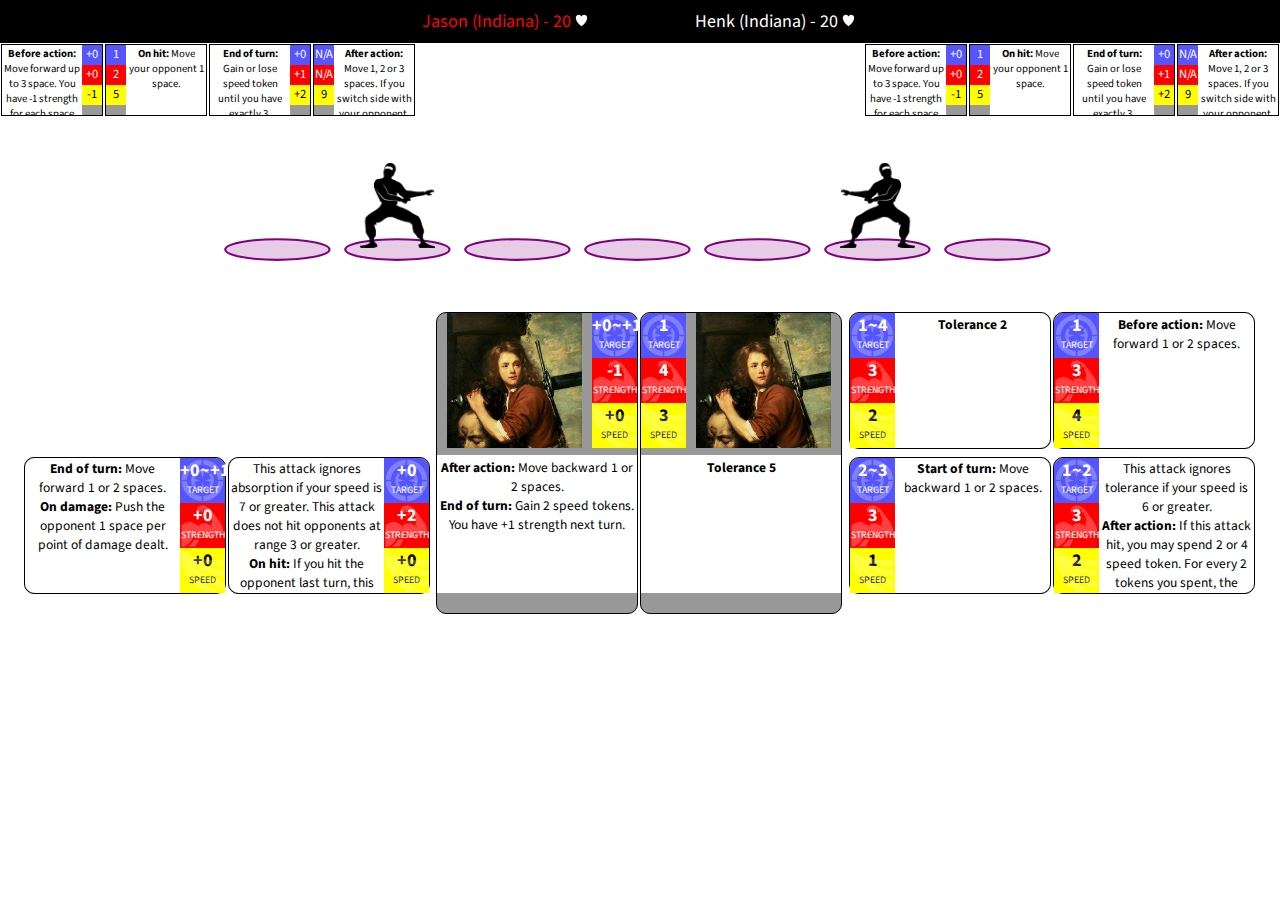
<file: index.html>
<!doctype html>
<html lang="en">

<head>
    <meta charset="utf-8">

    <title>Duels</title>
    <meta name="description" content="">
    <meta name="author" content="Alexian37">

    <link href="https://fonts.googleapis.com/css?family=Source+Sans+Pro" rel="stylesheet">
    <link rel="stylesheet" href="css/main.css?v=1.0">

    <!--[if lt IE 9]>
    <script src="https://cdnjs.cloudflare.com/ajax/libs/html5shiv/3.7.3/html5shiv.js"></script>
  <![endif]-->
</head>

<body>

    <div class="page" id="landing"></div>

    <div class="page active" id="main">
        <div class="menu"></div>
        <div class="discard"></div>
        <div class="board"></div>
        <div class="playerHand">
            <div class="hand right"></div>
            <div class="hand selected"></div>
            <div class="hand left"></div>
        </div>
        <div class="commandBar"></div>
    </div>

    <div class="template">
        <div id="t_player"><span class="player">$1 ($2) - $3 <img src="img/hearts.svg" class="icon" /></span></div>
        <div id="t_spaces">
            <div class="space_holder"><img src="img/space.svg" class="space" /><img src="img/space.svg" class="space" /><img src="img/space.svg" class="space" /><img src="img/space.svg" class="space" /><img src="img/space.svg" class="space" /><img src="img/space.svg" class="space"
                /><img src="img/space.svg" class="space" /></div>
        </div>
        <div id="t_generic_fighter"><img src="img/fighter.png" class="fighter" /></div>

        <div id="t_card">
            <div class="card $1">
                <div class="characteristics">$2</div>
                <div class="image_holder"><img src="img/fighter0.jpg" /></div>
                <div class="card_description">$3</div>
                <div class="thin">&nbsp;</div>
                <div class="overlay"></div>
            </div>
        </div>
        <div id="t_card_value">
            <div class="val $1"><span class="top_label">$2</span><span class="bottom_label">$3</span></div>
        </div>

        <div id="t_card_text_titled">
            <div><b>$1</b> <span>$2</span></div>
        </div>

        <div id="t_discard_player">
            <div class="discard_player"></div>
        </div>

        <div id="t_discard_element">
            <div class="discard_element"></div>
        </div>

    </div>

    <script data-main="js/main.js" src="js/lib/require.js"></script>
</body>

</html>
</file>
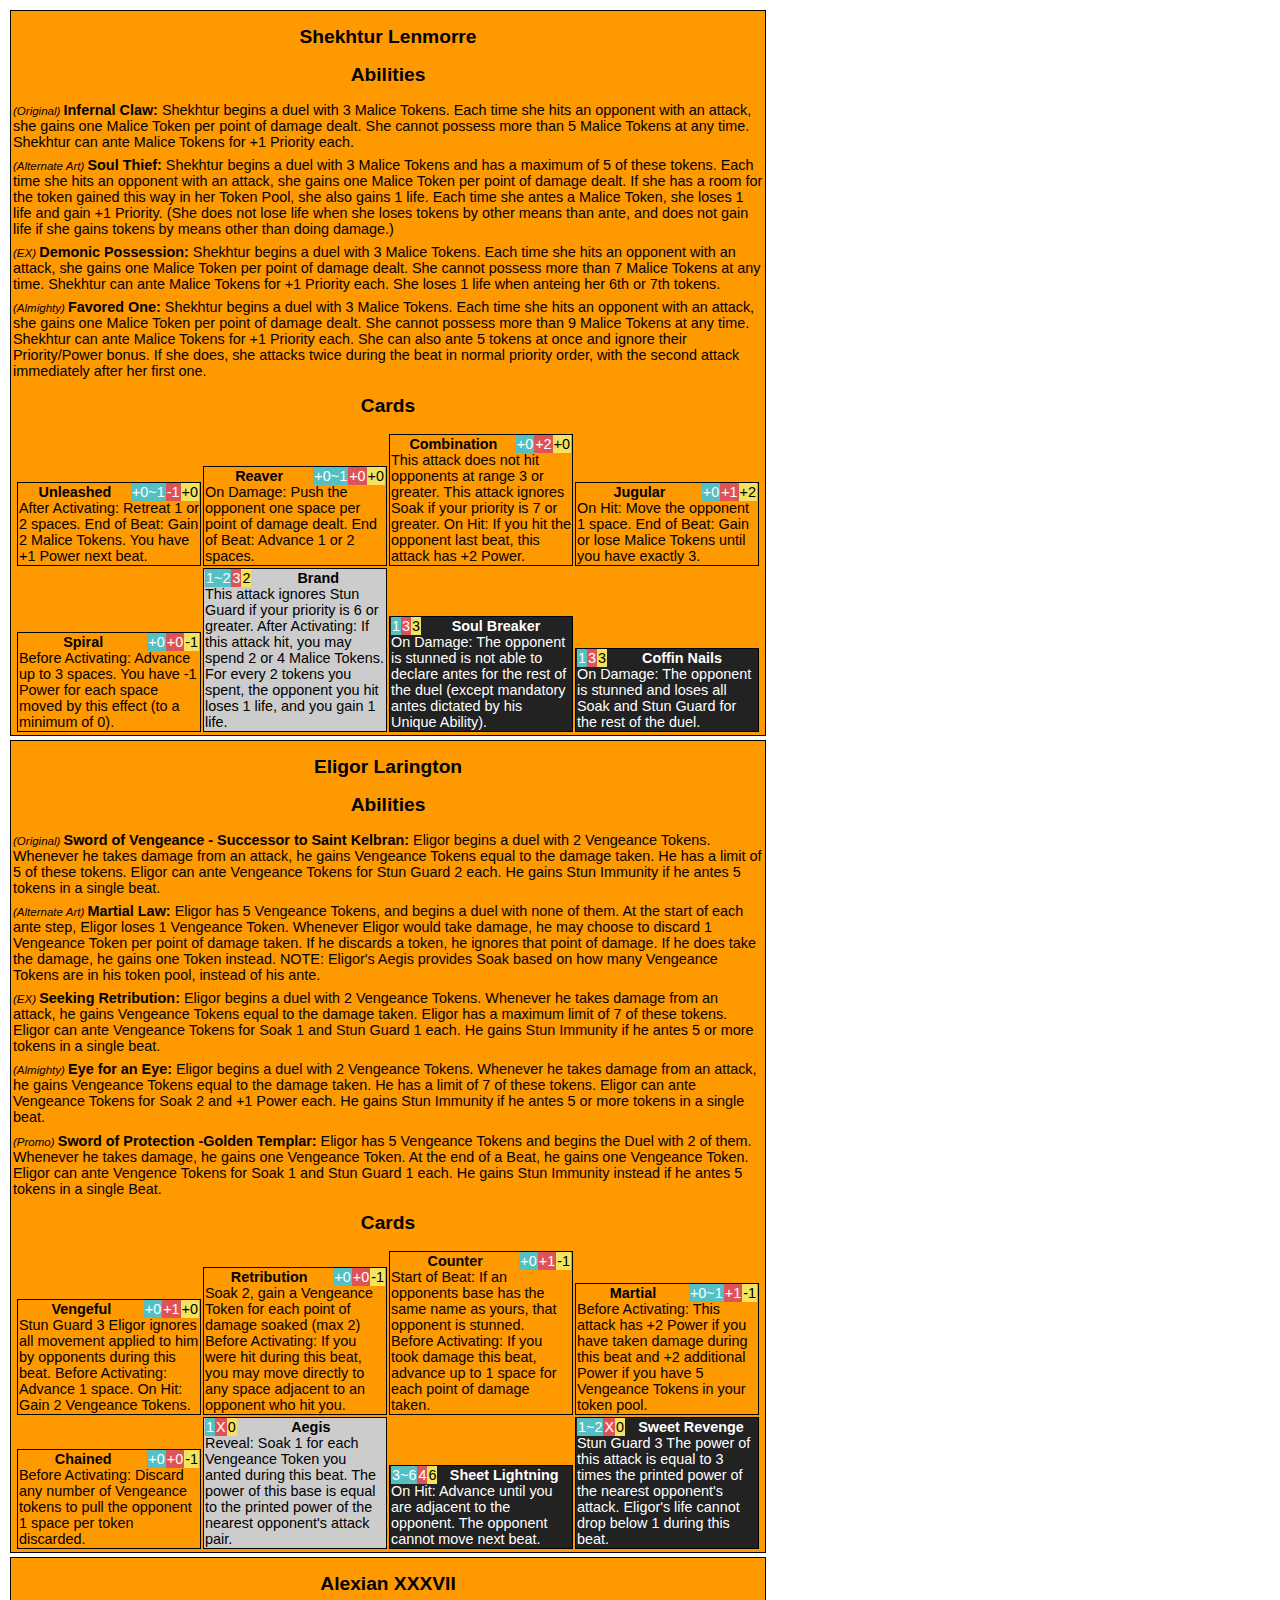
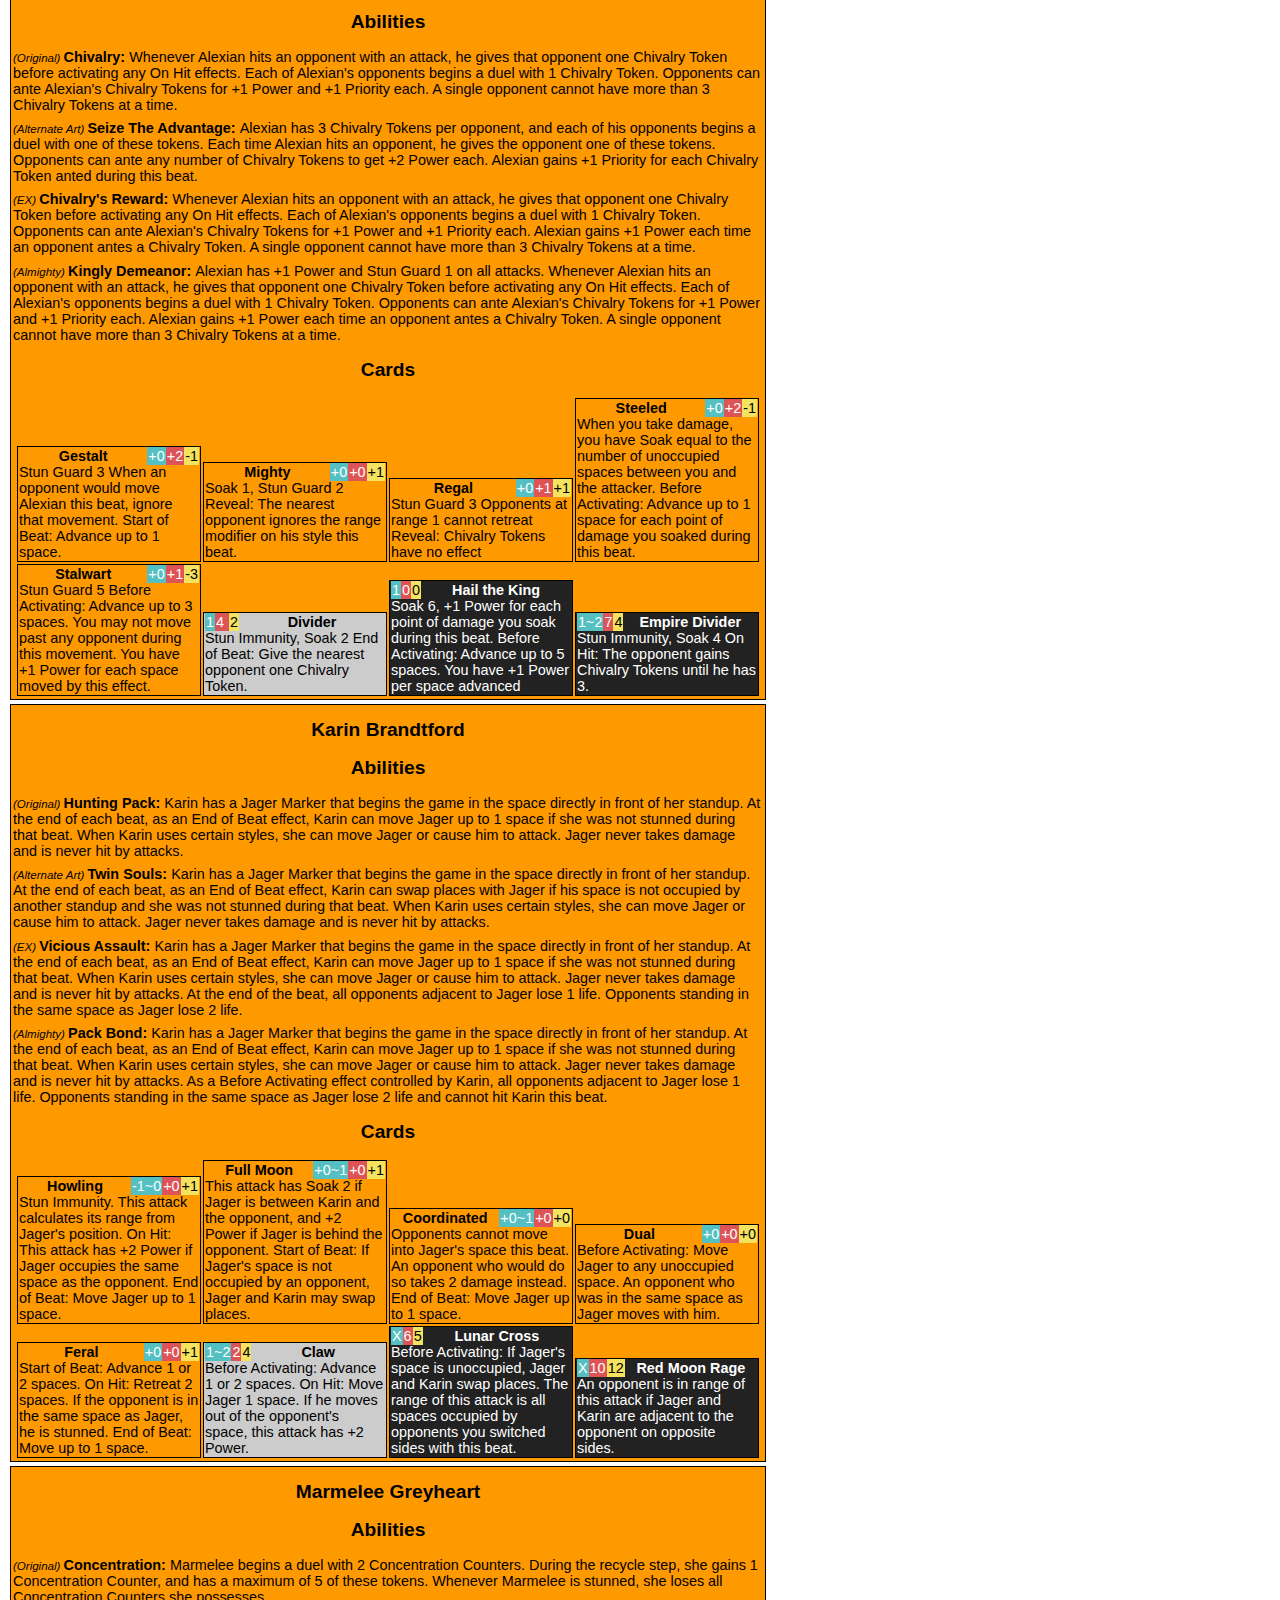
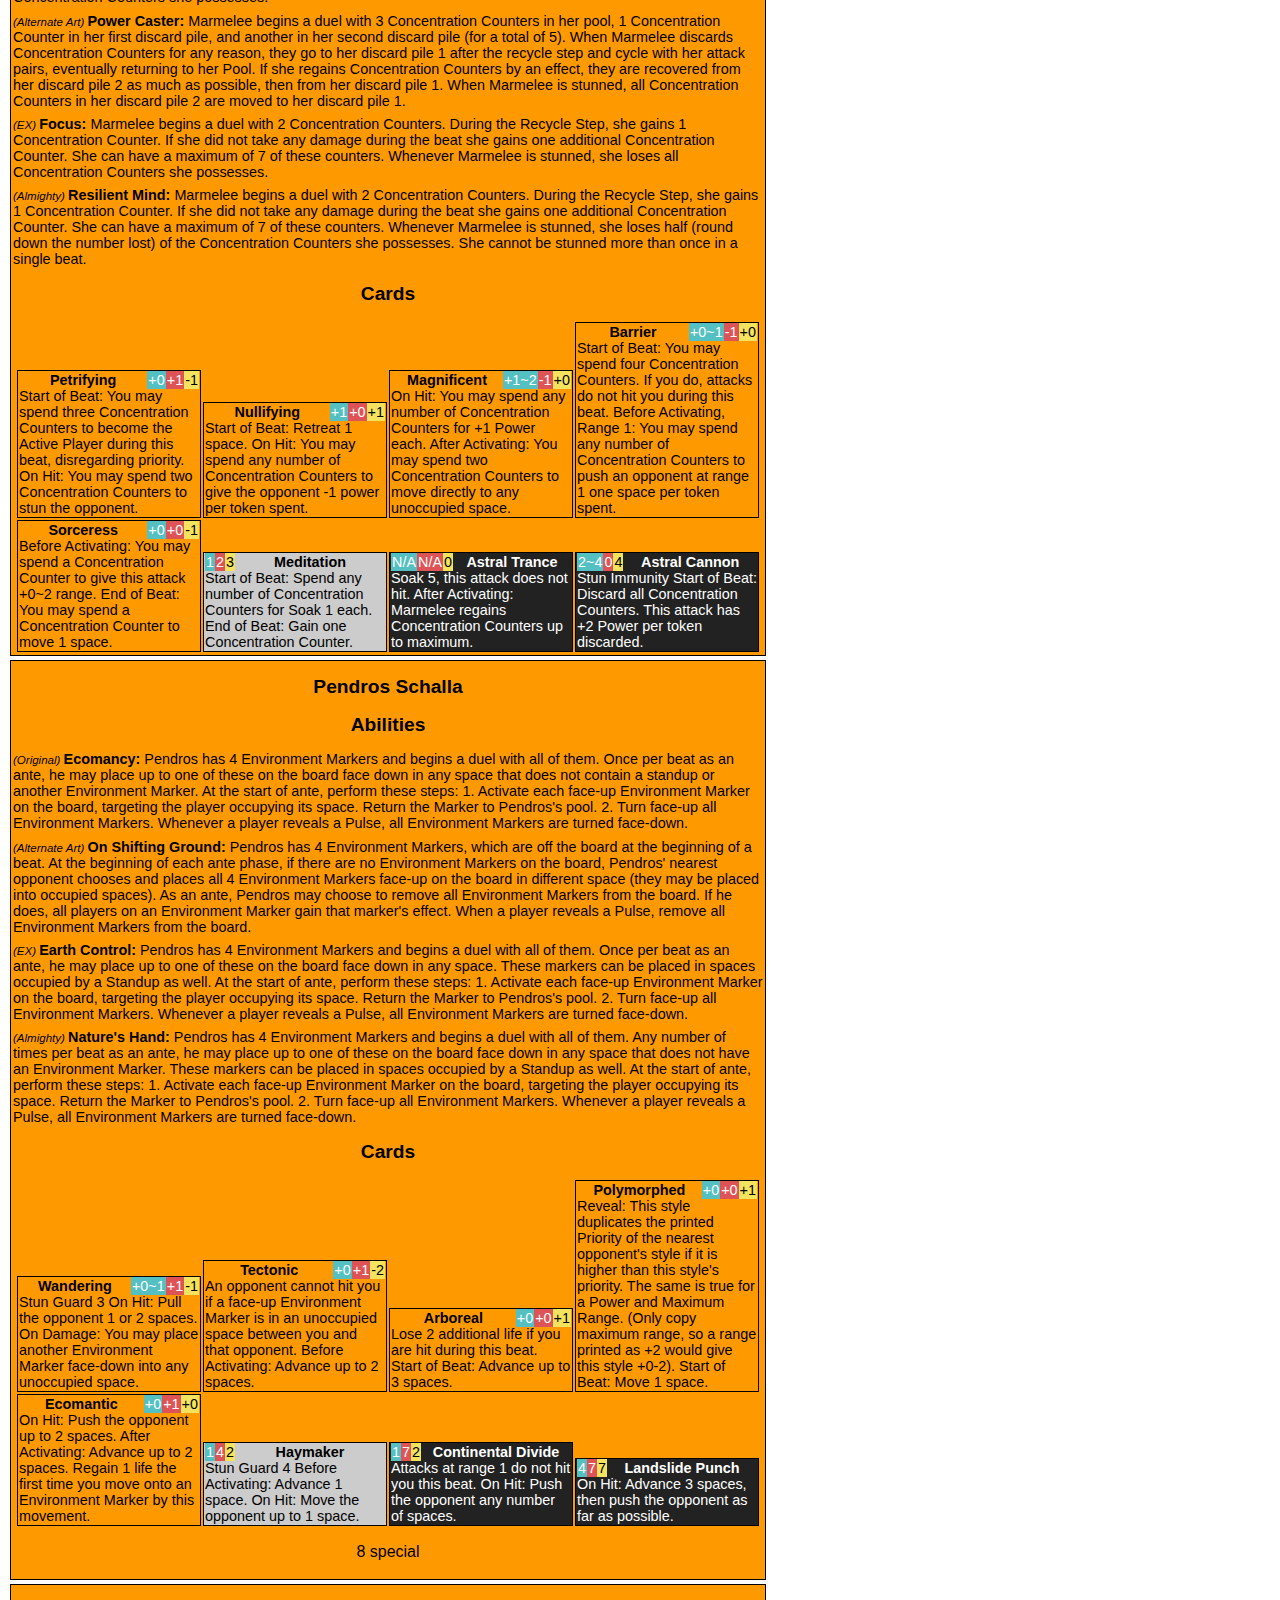
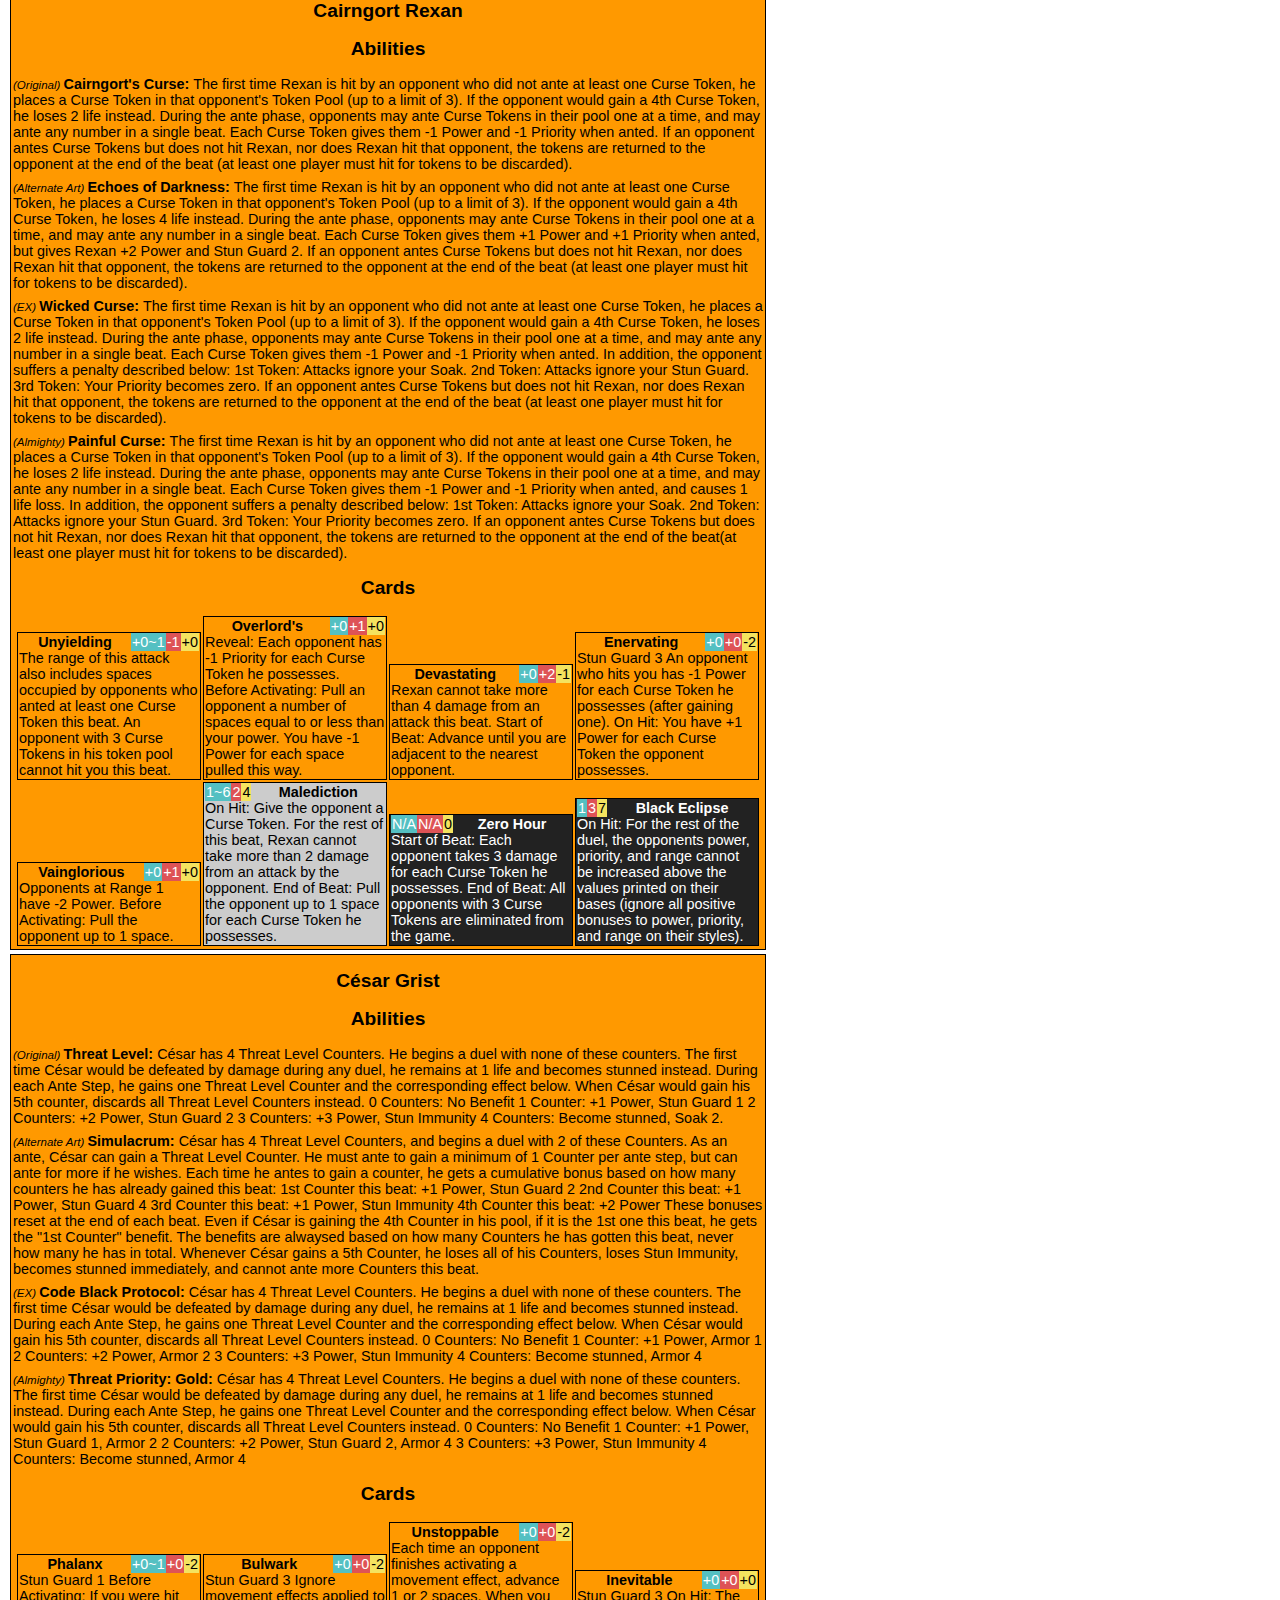
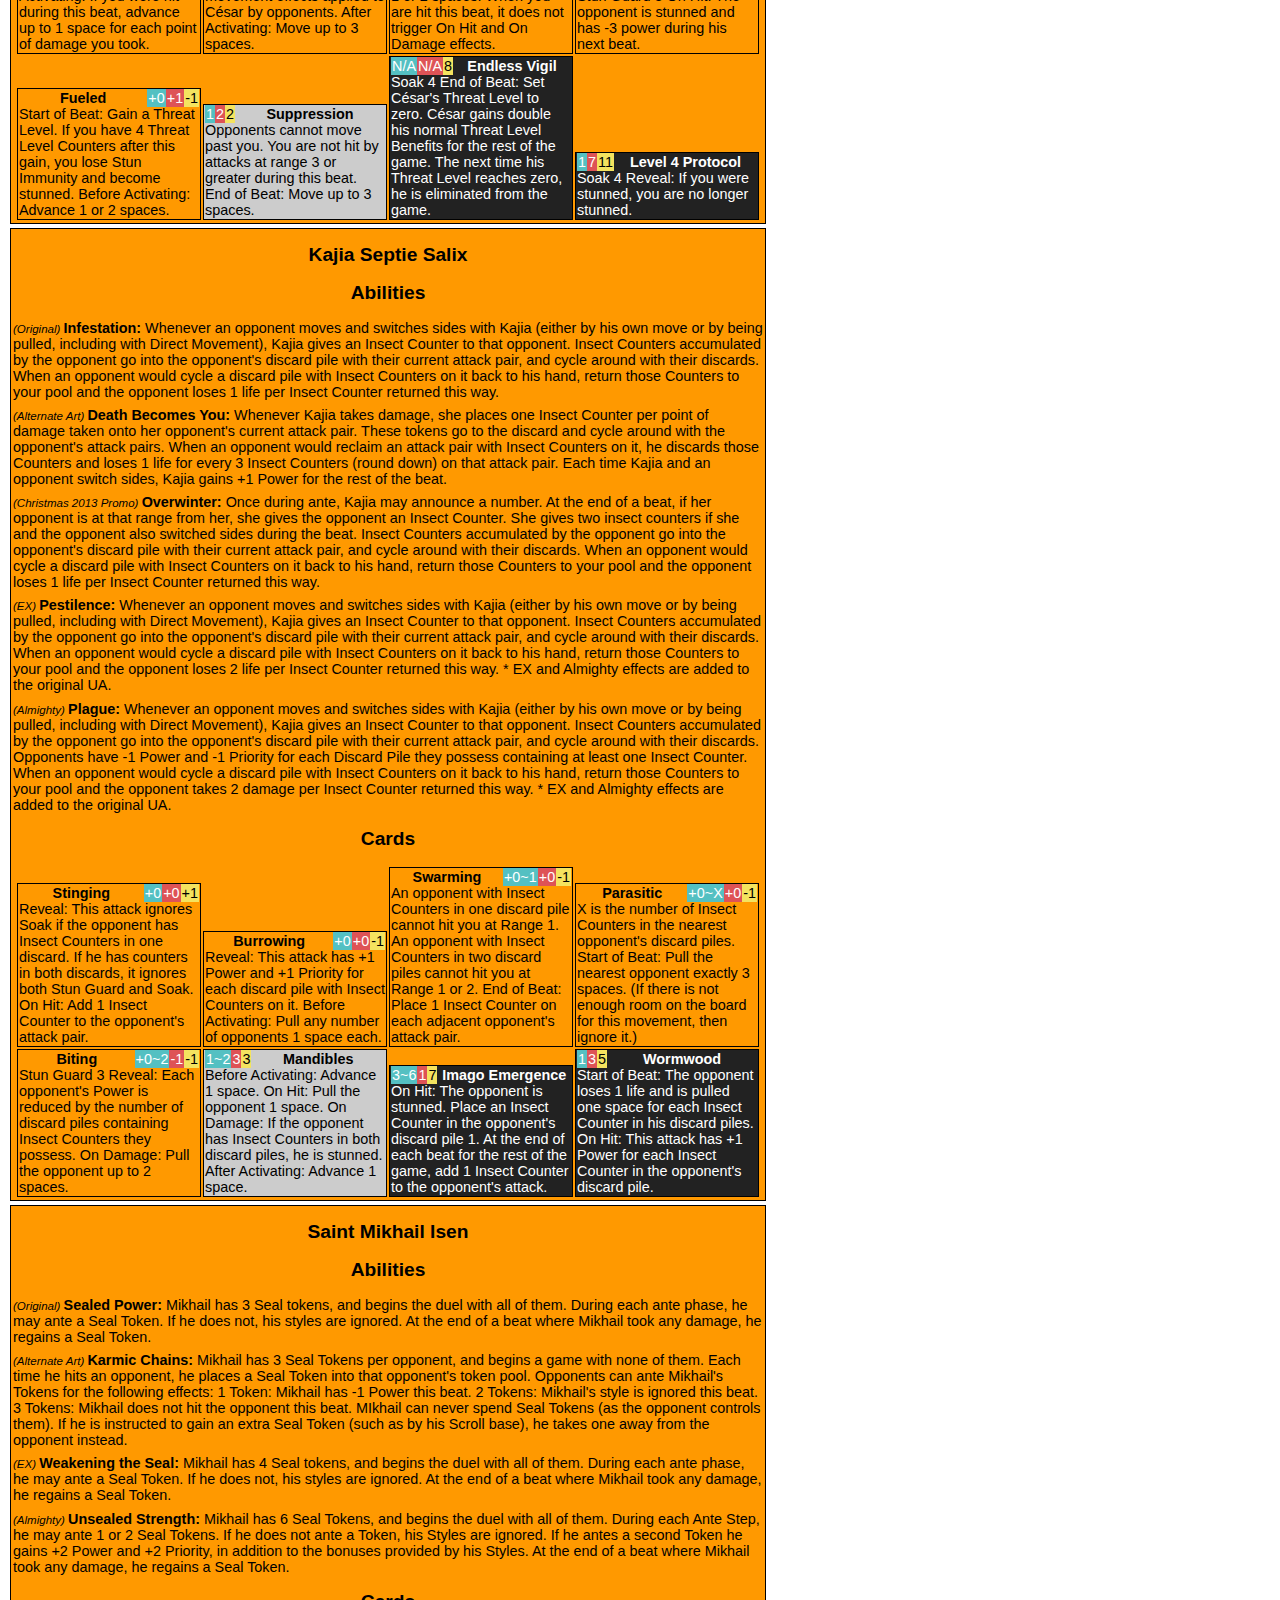
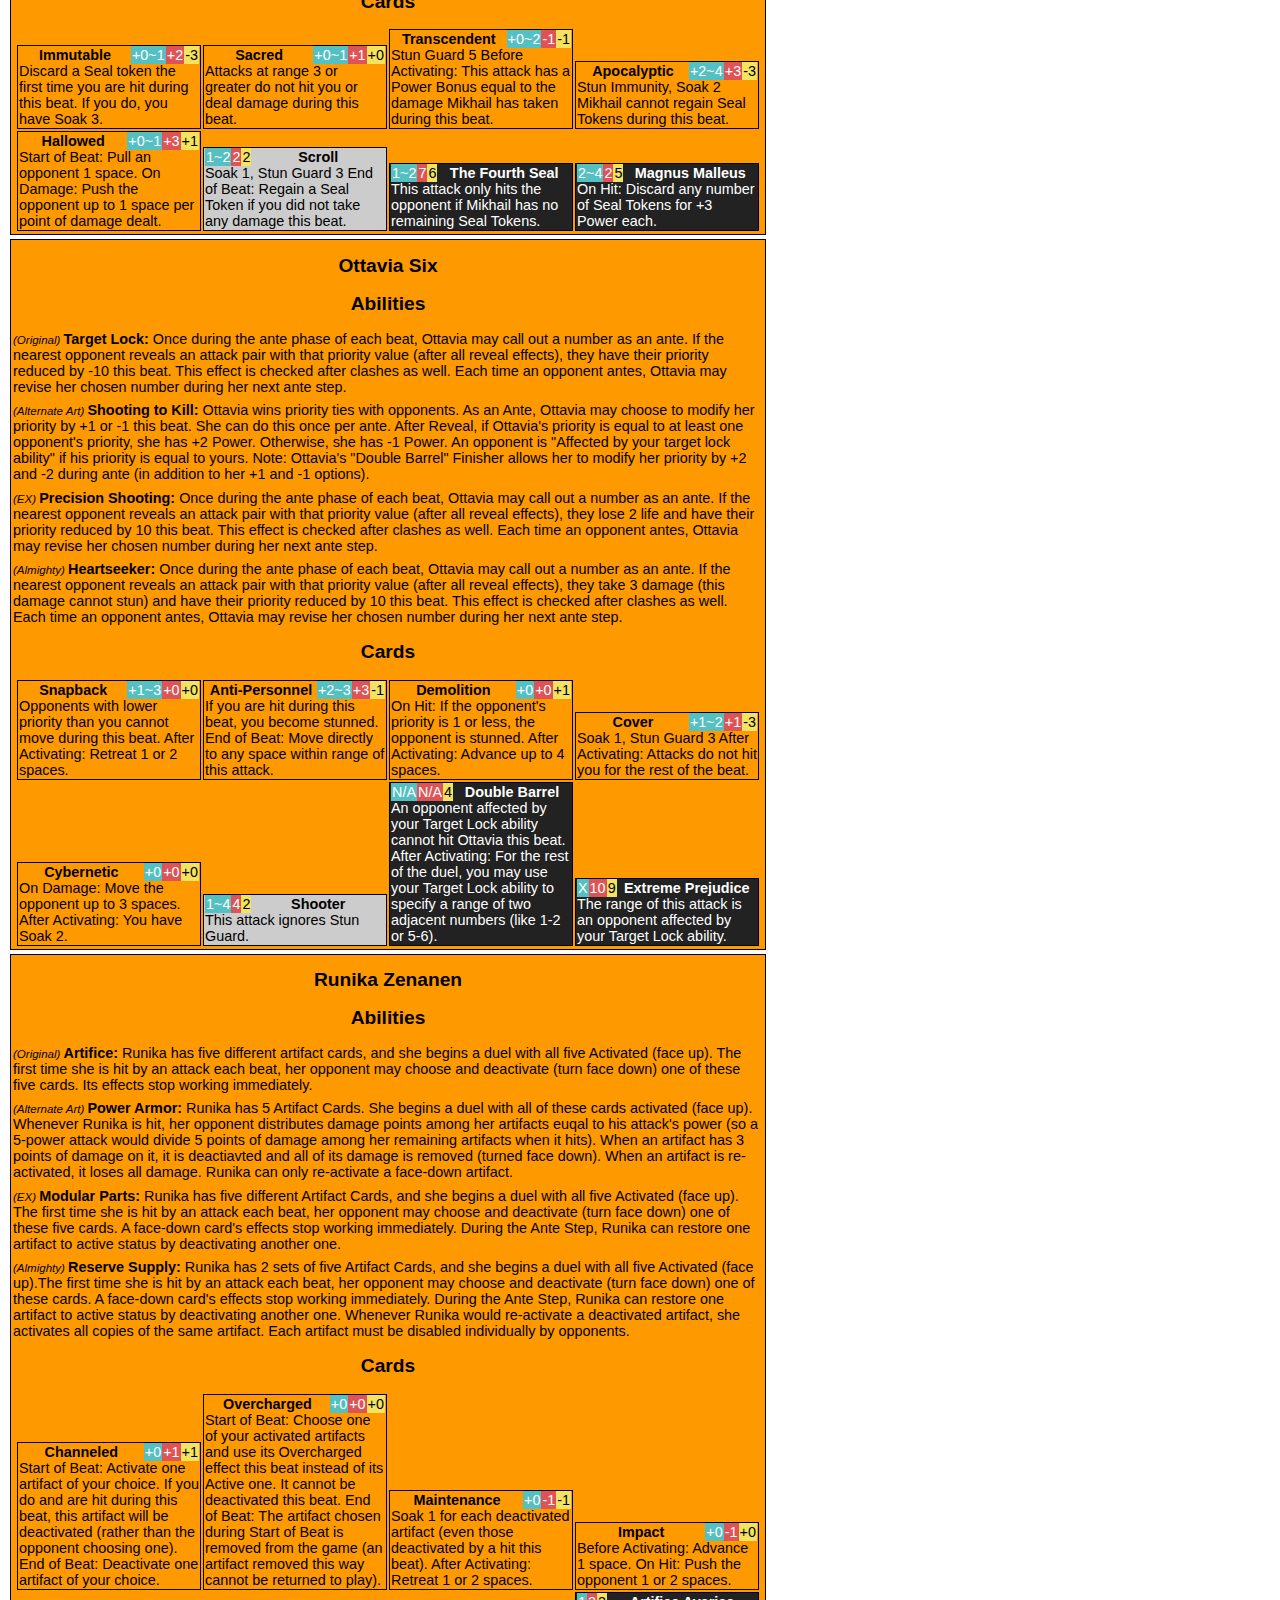
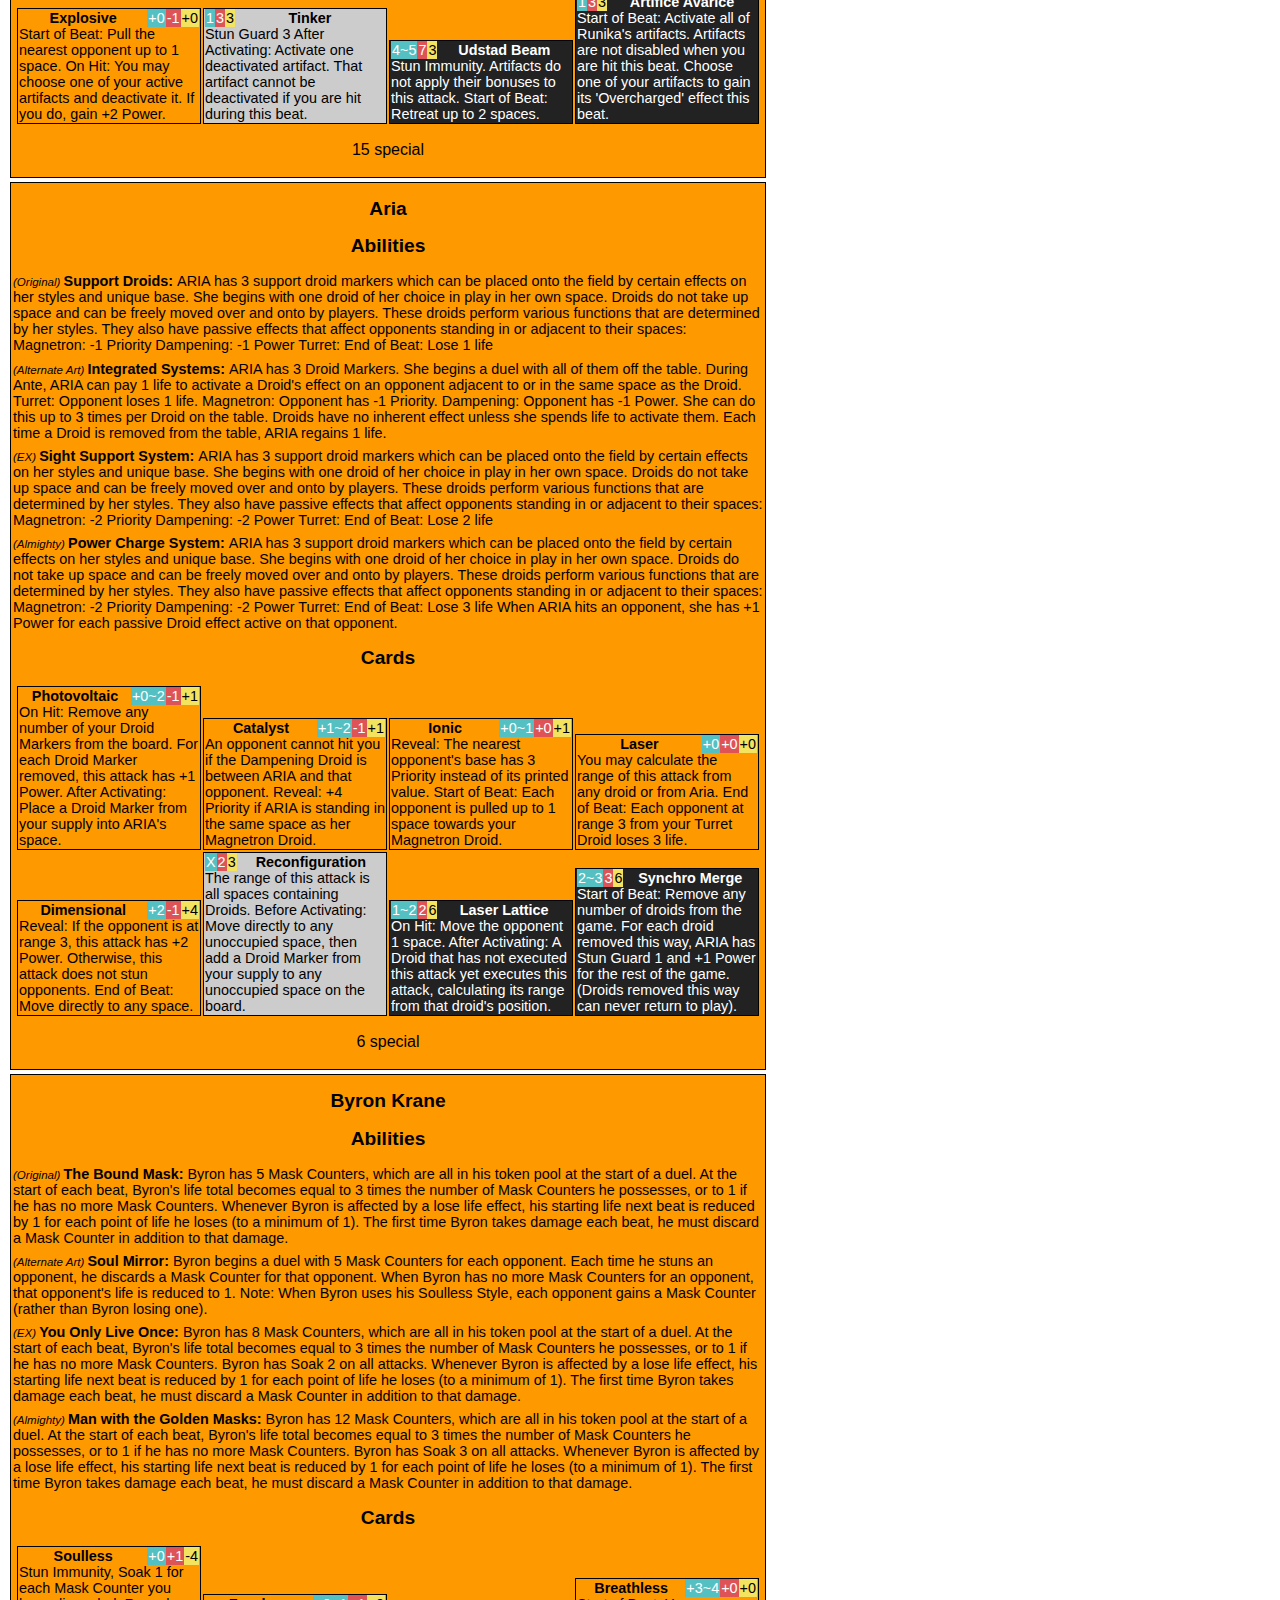
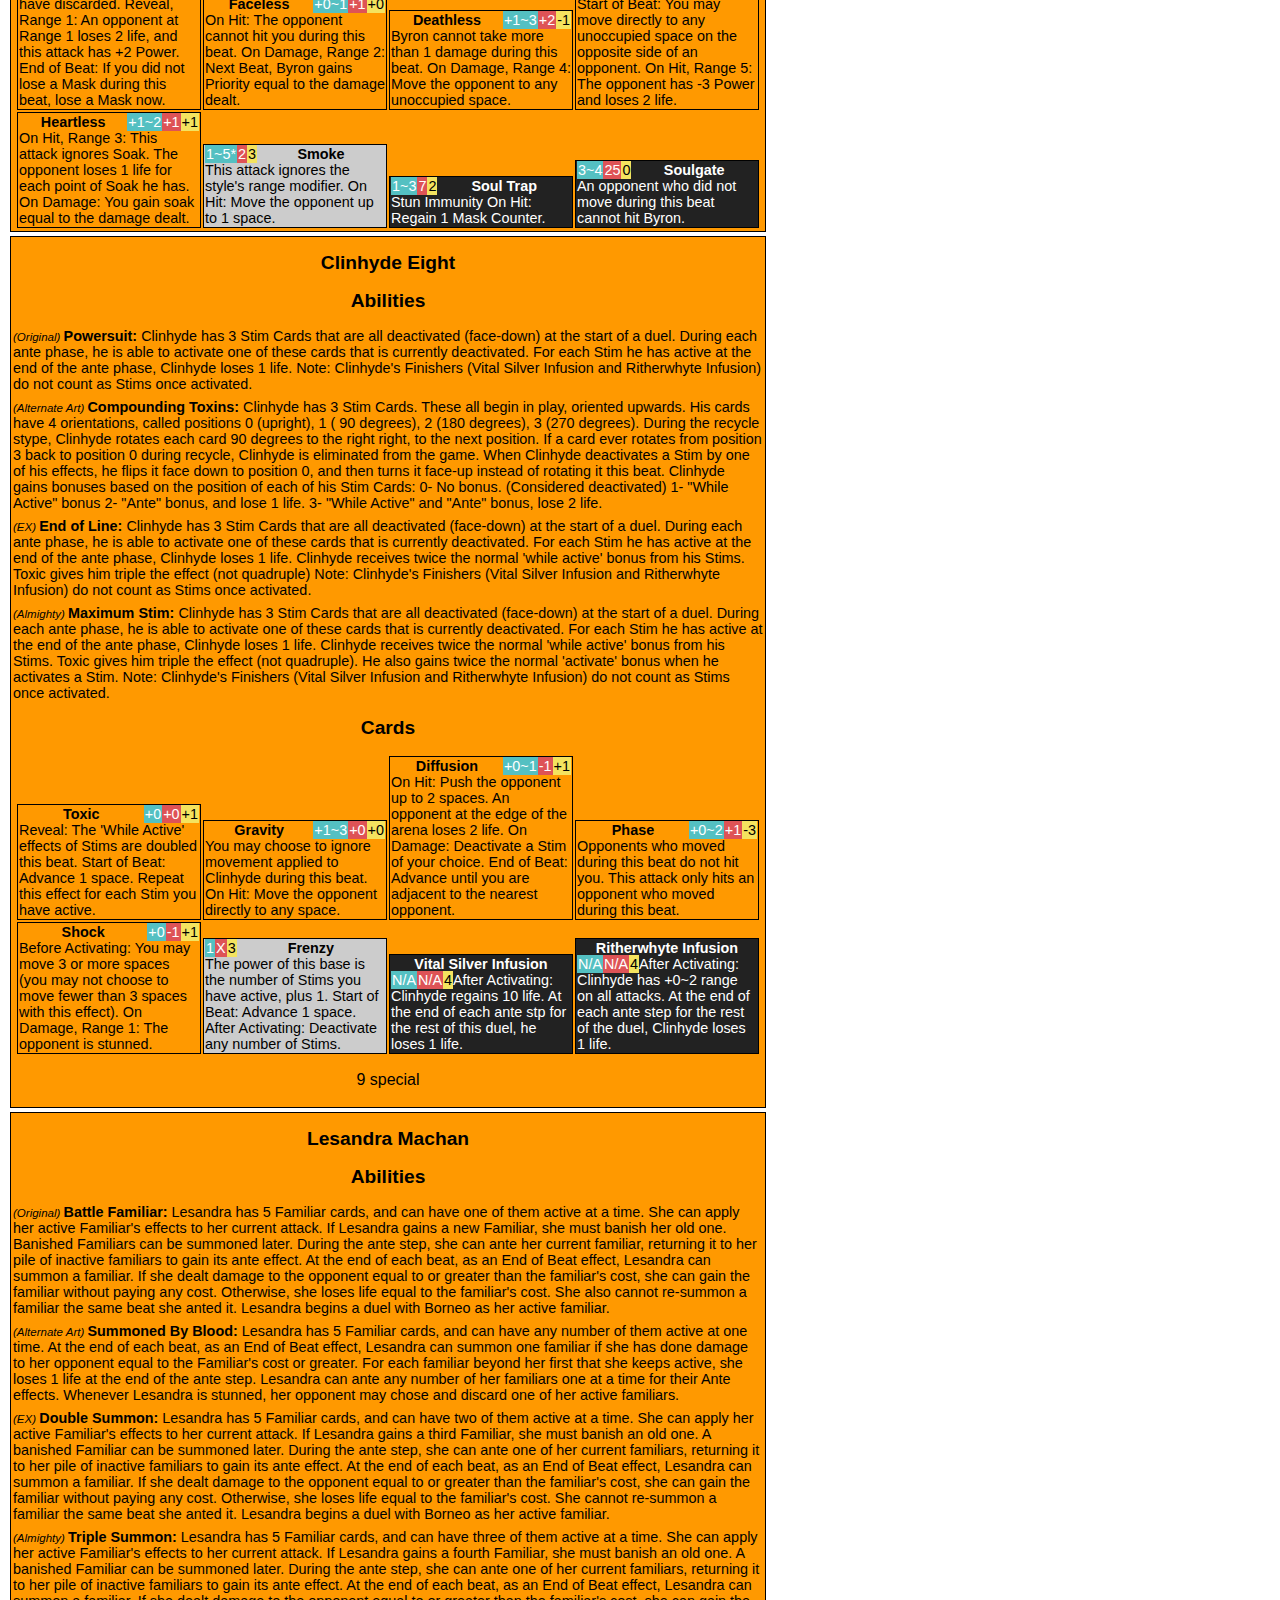
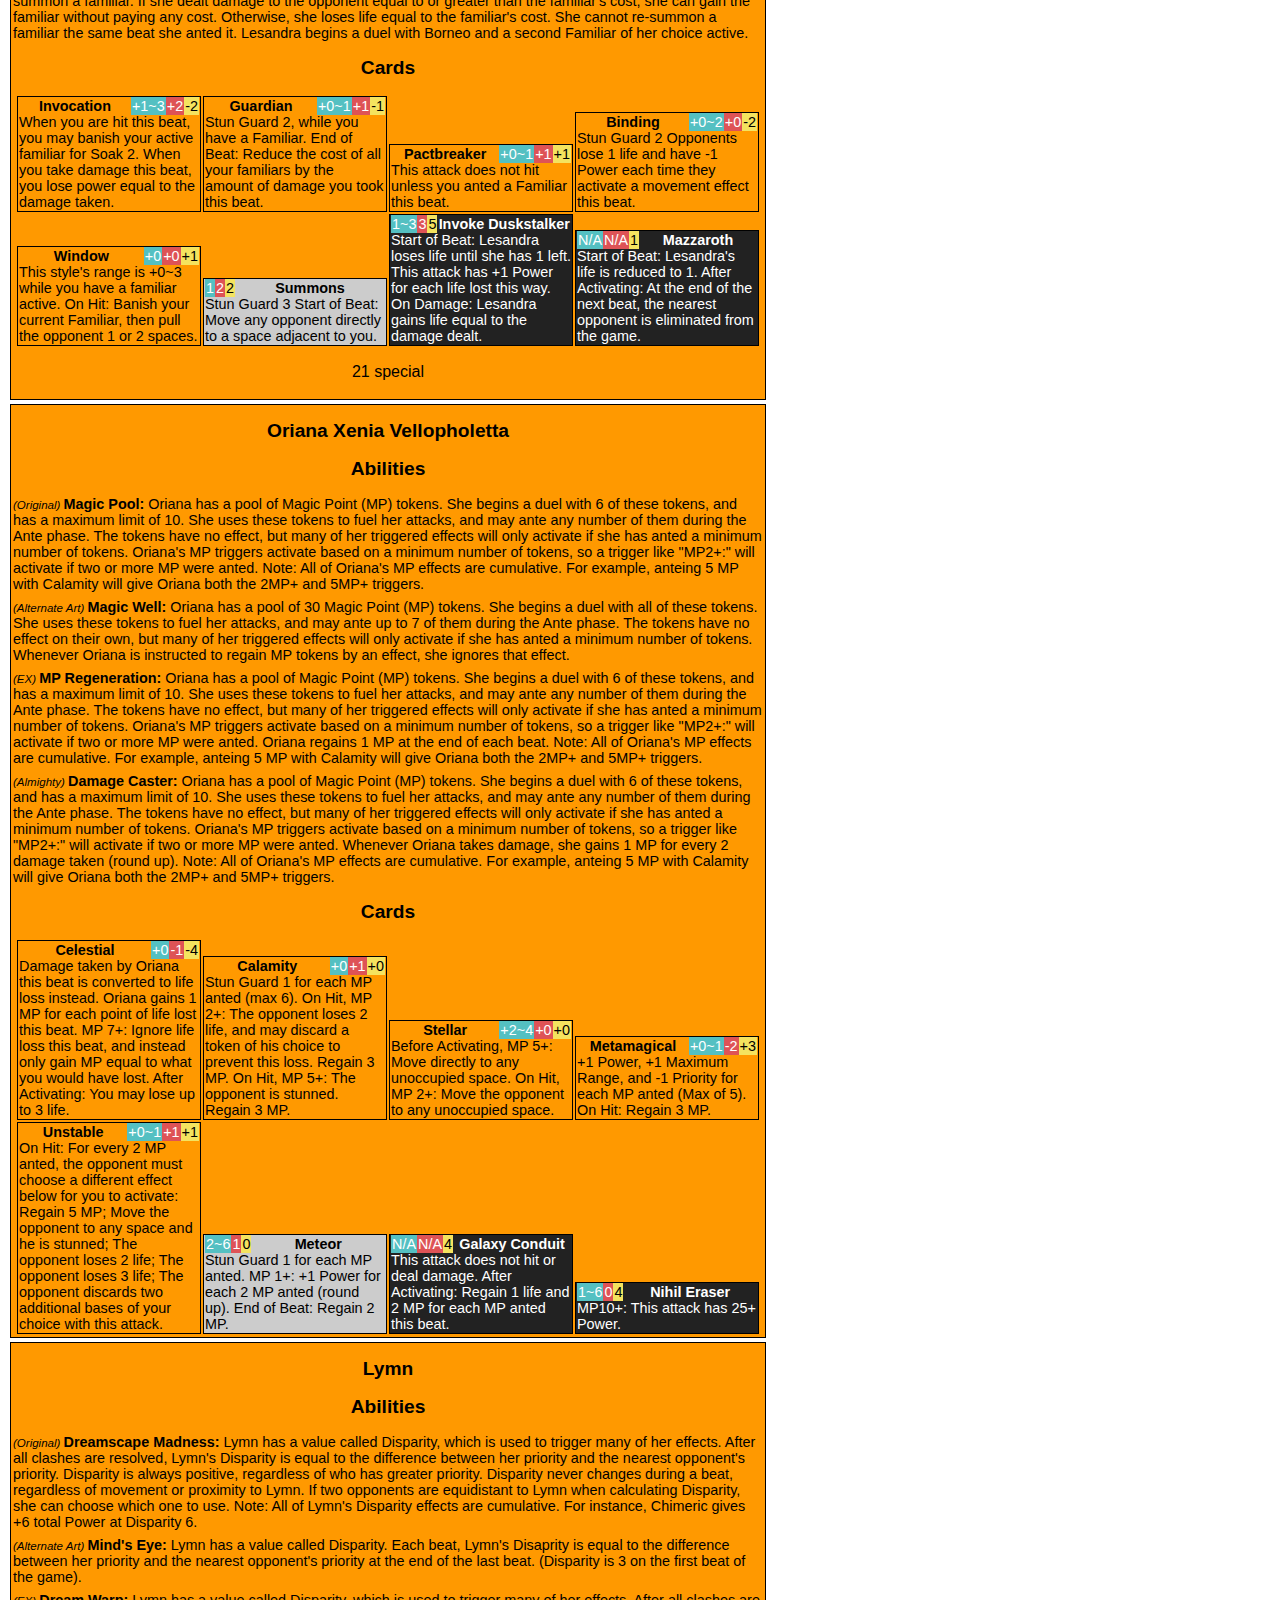
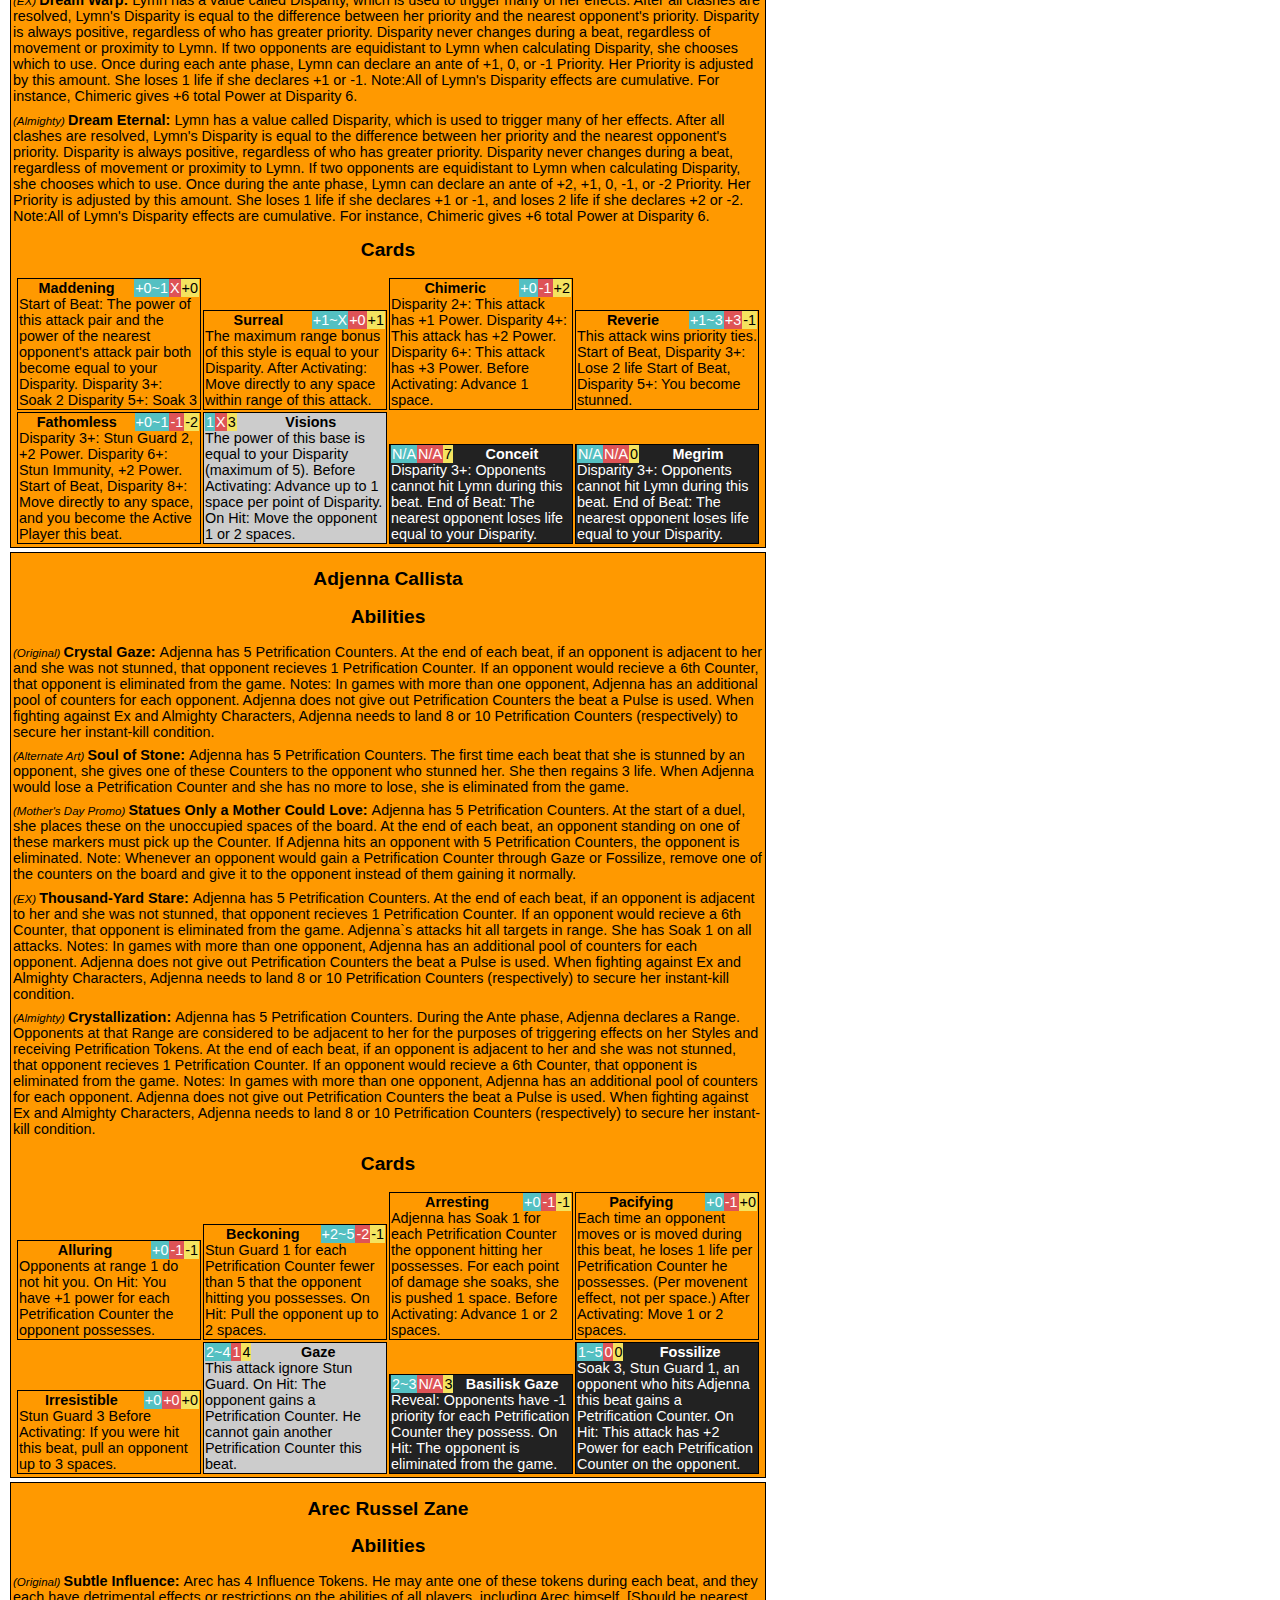
<file: data/battlecon.html>
<html>
<head>
<meta charset="utf8" />
<style type="text/css">
	div.thumbnail {
		display: inline-block;
		font-family: sans-serif;
		text-align: center;
		border: #000 1px solid;
		margin: 2px;
		padding: 2px;
		vertical-align: top;
	} 

	div.thumbnail.summary {
		width: 350px;
		height: 250px;
	}

	div.thumbnail.small {
		width: 150px;
		height: 150px;
	}

	div.thumbnail.full {
		width: 750px;
	}

	div.thumbnail h1 {
		font-size: 1.2em;
	}

	div.thumbnail.set0 {background-color: #0ec50b}
	div.thumbnail.set1 {background-color: #ff9900}
	div.thumbnail.set2 {background-color: #9900ff}

	div.thumbnail h2 {
		font-size: 1.2em;
	}

	div.ability {
		text-align: left;
		font-size: 0.9em;
		margin-bottom: 0.5em;
	}

	.title {
		font-weight: bold;
	}
	.sub {
		font-size: 0.8em;
		font-style:	italic;
	}

	.capacity {
		text-align: left;
	}

	div.card {
		display: inline-block;
		width: 180px;
		border: #000 1px solid;
		margin: 1px;
		padding: 1px;
		font-size: 0.9em;
	}

	div.card:not(.style) {
		background-color: #cccccc; 
	}

	div.card.finisher {
		background-color: #222222; 
		color: #fff;
	}

	.card .carac {
		float: left;
	}

	.card.style .carac {
		float: right;
	}

	.range {background-color: #54c0c2; color: #fff; padding: 1px;}
	.power {background-color: #de5356; color: #fff;padding: 1px;}
	.priority {background-color: #f4e35f; color: #000;padding: 1px;}
</style>
</head>
<body>
<script src="../js/lib/jquery-3.0.0.min.js" ></script>
<script src="data.js"></script>
<script src="main.js"></script>
</body>
</html>
</file>
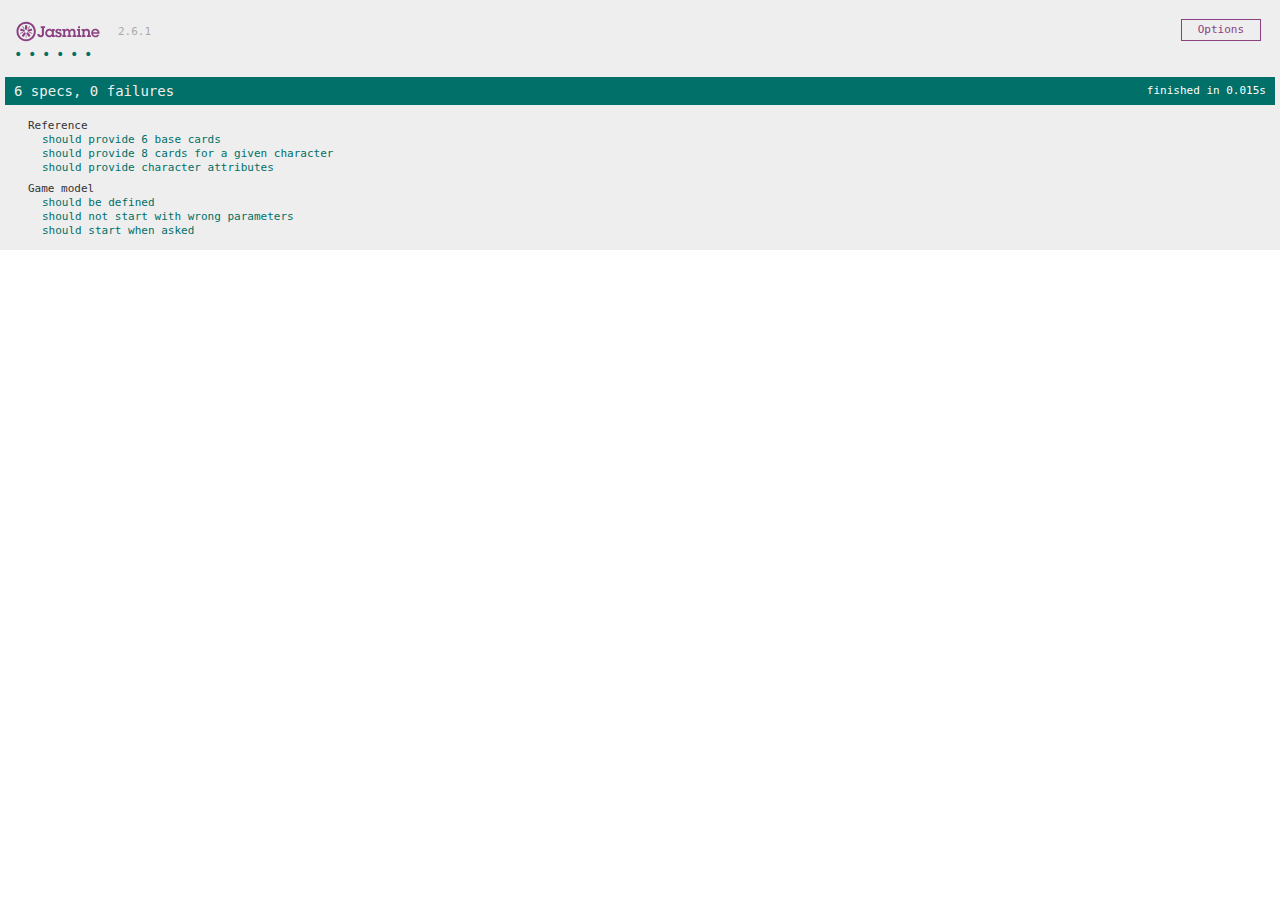
<file: jasmine/SpecRunner.html>
<!DOCTYPE html>
<html>

<head>
    <meta charset="utf-8">
    <title>Jasmine Spec Runner v2.6.1</title>

    <link rel="shortcut icon" type="image/png" href="lib/jasmine-2.6.1/jasmine_favicon.png">
    <link rel="stylesheet" href="lib/jasmine-2.6.1/jasmine.css">

    <script type="text/javascript" src="../js/lib/require.js" data-main="main.js"></script>

</head>

<body>
</body>

</html>
</file>
<file: css/main.css>
body {
    padding: 0;
    margin: 0;
    text-align: center;
    font-size: 18px;
    font-family: 'Source Sans Pro', sans-serif;
}

.template {
    display: none;
}

.page {
    display: none;
}

.page.active {
    display: block;
}

.menu {
    color: #fff;
    background-color: #000;
    padding: 0.5em;
}

span.player {
    display: inline-block;
    width: 15em;
}

span.player.current {
    color: #f00;
}

.menu .icon {
    width: 0.7em;
}

.board {
    position: relative;
    margin-top: 120px;
    margin-bottom: 40px;
}

.space_holder {
    display: inline-block;
    position: relative;
    min-width: 900px;
}

.board .space {
    width: 120px;
}

.board .fighter {
    position: absolute;
    width: 75px;
    transform: scaleX(-1);
}

.board .fighter.turn {
    transform: none;
}

.card {
    display: inline-block;
    width: 200px;
    height: 135px;
    background-color: #999;
    border-radius: 10px;
    border: #000 1px solid;
    position: relative;
    margin: 1px;
}

.card.active {
    height: 300px;
}

.card .overlay {
    position: absolute;
    top: 0;
    left: 0;
    width: 100%;
    height: 100%;
}

.val {
    display: inline-block;
    width: 45px;
    height: 45px;
    position: relative;
    color: #fff;
}

.val .bottom_label {
    display: block;
    width: 100%;
    font-size: 0.55em;
    text-transform: uppercase;
}

.val .top_label {
    font-weight: bold;
}

.val.target {
    background-color: #55f;
    border-top-right-radius: 10px;
}

.card.left .val.target {
    border-top-right-radius: 0px;
    border-top-left-radius: 10px;
}

.val:before {
    content: ' ';
    display: block;
    position: absolute;
    left: 0;
    top: 0;
    width: 100%;
    height: 100%;
    z-index: 1;
    opacity: 0.25;
    background-repeat: no-repeat;
    background-position: 50% 0;
    -ms-background-size: cover;
    -o-background-size: cover;
    -moz-background-size: cover;
    -webkit-background-size: cover;
    background-size: cover;
}

.val.target:before {
    background-image: url('../img/reticule.svg');
}

.val.strength {
    background-color: #f00;
}

.val.strength:before {
    background-image: url('../img/biceps.svg');
}

.val.speed {
    background-color: #ff0;
    color: #000;
}

.val.speed:before {
    background-image: url('../img/windy-stripes.svg');
}

.val span {
    z-index: 2;
}

.characteristics {
    display: inline-block;
    width: 45px;
    float: right;
    position: relative;
    padding: 0em;
}

.card.left .characteristics {
    float: left;
}

.image_holder {
    display: none;
}

.image_holder img {
    max-width: 155px;
    max-height: 135px;
}

.card.active .image_holder {
    display: inline-block;
    width: 155px;
    height: 135px;
}

.card_description {
    padding: 0.1em;
    font-size: 0.75em;
    height: 132px;
    background-color: #fff;
    border-radius: 0 10px 10px 0;
    overflow: hidden;
}

.card.right .card_description {
    border-radius: 10px 0 0 10px;
}

.card.active .card_description {
    padding: 0.2em;
    border-radius: 0;
    overflow: visible;
}

.discard {
    height: 70px;
    min-width: 860px;
}

.discard .card {
    width: 100px;
    height: 70px;
    border-radius: 0;
}

.discard .card .bottom_label {
    display: none;
}

.discard .card .characteristics {
    width: 20px;
}

.discard .card .val {
    width: 20px;
    height: 20px;
    border-radius: 0;
    font-size: 0.7em;
    overflow: hidden;
    display: inherit;
}

.discard .card.left .val {
    border-radius: 0;
}

.discard .card .val span.top_label {
    font-weight: normal;
}

.discard .card .val:before {
    content: none;
}

.discard .card .card_description {
    border-radius: 0;
    font-size: 0.6em;
    height: 68px;
    overflow: hidden;
}

.discard_element {
    display: inline-block;
}

.discard .discard_player {
    display: inline-block;
}

.discard .discard_player.left {
    float: left;
}

.discard .discard_player.right {
    float: right;
}

.playerHand {
    min-width: 1241px;
}

.playerHand .hand {
    display: inline-block;
    max-width: 620px;
}

.playerHand.choosing .hand {
    max-width: 410px;
}

.thin {
    font-size: 1px;
}
</file>
<file: jasmine/lib/jasmine-2.6.1/jasmine.css>
body { overflow-y: scroll; }

.jasmine_html-reporter { background-color: #eee; padding: 5px; margin: -8px; font-size: 11px; font-family: Monaco, "Lucida Console", monospace; line-height: 14px; color: #333; }
.jasmine_html-reporter a { text-decoration: none; }
.jasmine_html-reporter a:hover { text-decoration: underline; }
.jasmine_html-reporter p, .jasmine_html-reporter h1, .jasmine_html-reporter h2, .jasmine_html-reporter h3, .jasmine_html-reporter h4, .jasmine_html-reporter h5, .jasmine_html-reporter h6 { margin: 0; line-height: 14px; }
.jasmine_html-reporter .jasmine-banner, .jasmine_html-reporter .jasmine-symbol-summary, .jasmine_html-reporter .jasmine-summary, .jasmine_html-reporter .jasmine-result-message, .jasmine_html-reporter .jasmine-spec .jasmine-description, .jasmine_html-reporter .jasmine-spec-detail .jasmine-description, .jasmine_html-reporter .jasmine-alert .jasmine-bar, .jasmine_html-reporter .jasmine-stack-trace { padding-left: 9px; padding-right: 9px; }
.jasmine_html-reporter .jasmine-banner { position: relative; }
.jasmine_html-reporter .jasmine-banner .jasmine-title { background: url('[data-uri]') no-repeat; background: url('[data-uri]') no-repeat, none; -moz-background-size: 100%; -o-background-size: 100%; -webkit-background-size: 100%; background-size: 100%; display: block; float: left; width: 90px; height: 25px; }
.jasmine_html-reporter .jasmine-banner .jasmine-version { margin-left: 14px; position: relative; top: 6px; }
.jasmine_html-reporter #jasmine_content { position: fixed; right: 100%; }
.jasmine_html-reporter .jasmine-version { color: #aaa; }
.jasmine_html-reporter .jasmine-banner { margin-top: 14px; }
.jasmine_html-reporter .jasmine-duration { color: #fff; float: right; line-height: 28px; padding-right: 9px; }
.jasmine_html-reporter .jasmine-symbol-summary { overflow: hidden; *zoom: 1; margin: 14px 0; }
.jasmine_html-reporter .jasmine-symbol-summary li { display: inline-block; height: 10px; width: 14px; font-size: 16px; }
.jasmine_html-reporter .jasmine-symbol-summary li.jasmine-passed { font-size: 14px; }
.jasmine_html-reporter .jasmine-symbol-summary li.jasmine-passed:before { color: #007069; content: "\02022"; }
.jasmine_html-reporter .jasmine-symbol-summary li.jasmine-failed { line-height: 9px; }
.jasmine_html-reporter .jasmine-symbol-summary li.jasmine-failed:before { color: #ca3a11; content: "\d7"; font-weight: bold; margin-left: -1px; }
.jasmine_html-reporter .jasmine-symbol-summary li.jasmine-disabled { font-size: 14px; }
.jasmine_html-reporter .jasmine-symbol-summary li.jasmine-disabled:before { color: #bababa; content: "\02022"; }
.jasmine_html-reporter .jasmine-symbol-summary li.jasmine-pending { line-height: 17px; }
.jasmine_html-reporter .jasmine-symbol-summary li.jasmine-pending:before { color: #ba9d37; content: "*"; }
.jasmine_html-reporter .jasmine-symbol-summary li.jasmine-empty { font-size: 14px; }
.jasmine_html-reporter .jasmine-symbol-summary li.jasmine-empty:before { color: #ba9d37; content: "\02022"; }
.jasmine_html-reporter .jasmine-run-options { float: right; margin-right: 5px; border: 1px solid #8a4182; color: #8a4182; position: relative; line-height: 20px; }
.jasmine_html-reporter .jasmine-run-options .jasmine-trigger { cursor: pointer; padding: 8px 16px; }
.jasmine_html-reporter .jasmine-run-options .jasmine-payload { position: absolute; display: none; right: -1px; border: 1px solid #8a4182; background-color: #eee; white-space: nowrap; padding: 4px 8px; }
.jasmine_html-reporter .jasmine-run-options .jasmine-payload.jasmine-open { display: block; }
.jasmine_html-reporter .jasmine-bar { line-height: 28px; font-size: 14px; display: block; color: #eee; }
.jasmine_html-reporter .jasmine-bar.jasmine-failed { background-color: #ca3a11; }
.jasmine_html-reporter .jasmine-bar.jasmine-passed { background-color: #007069; }
.jasmine_html-reporter .jasmine-bar.jasmine-skipped { background-color: #bababa; }
.jasmine_html-reporter .jasmine-bar.jasmine-errored { background-color: #ca3a11; }
.jasmine_html-reporter .jasmine-bar.jasmine-menu { background-color: #fff; color: #aaa; }
.jasmine_html-reporter .jasmine-bar.jasmine-menu a { color: #333; }
.jasmine_html-reporter .jasmine-bar a { color: white; }
.jasmine_html-reporter.jasmine-spec-list .jasmine-bar.jasmine-menu.jasmine-failure-list, .jasmine_html-reporter.jasmine-spec-list .jasmine-results .jasmine-failures { display: none; }
.jasmine_html-reporter.jasmine-failure-list .jasmine-bar.jasmine-menu.jasmine-spec-list, .jasmine_html-reporter.jasmine-failure-list .jasmine-summary { display: none; }
.jasmine_html-reporter .jasmine-results { margin-top: 14px; }
.jasmine_html-reporter .jasmine-summary { margin-top: 14px; }
.jasmine_html-reporter .jasmine-summary ul { list-style-type: none; margin-left: 14px; padding-top: 0; padding-left: 0; }
.jasmine_html-reporter .jasmine-summary ul.jasmine-suite { margin-top: 7px; margin-bottom: 7px; }
.jasmine_html-reporter .jasmine-summary li.jasmine-passed a { color: #007069; }
.jasmine_html-reporter .jasmine-summary li.jasmine-failed a { color: #ca3a11; }
.jasmine_html-reporter .jasmine-summary li.jasmine-empty a { color: #ba9d37; }
.jasmine_html-reporter .jasmine-summary li.jasmine-pending a { color: #ba9d37; }
.jasmine_html-reporter .jasmine-summary li.jasmine-disabled a { color: #bababa; }
.jasmine_html-reporter .jasmine-description + .jasmine-suite { margin-top: 0; }
.jasmine_html-reporter .jasmine-suite { margin-top: 14px; }
.jasmine_html-reporter .jasmine-suite a { color: #333; }
.jasmine_html-reporter .jasmine-failures .jasmine-spec-detail { margin-bottom: 28px; }
.jasmine_html-reporter .jasmine-failures .jasmine-spec-detail .jasmine-description { background-color: #ca3a11; }
.jasmine_html-reporter .jasmine-failures .jasmine-spec-detail .jasmine-description a { color: white; }
.jasmine_html-reporter .jasmine-result-message { padding-top: 14px; color: #333; white-space: pre; }
.jasmine_html-reporter .jasmine-result-message span.jasmine-result { display: block; }
.jasmine_html-reporter .jasmine-stack-trace { margin: 5px 0 0 0; max-height: 224px; overflow: auto; line-height: 18px; color: #666; border: 1px solid #ddd; background: white; white-space: pre; }
</file>
